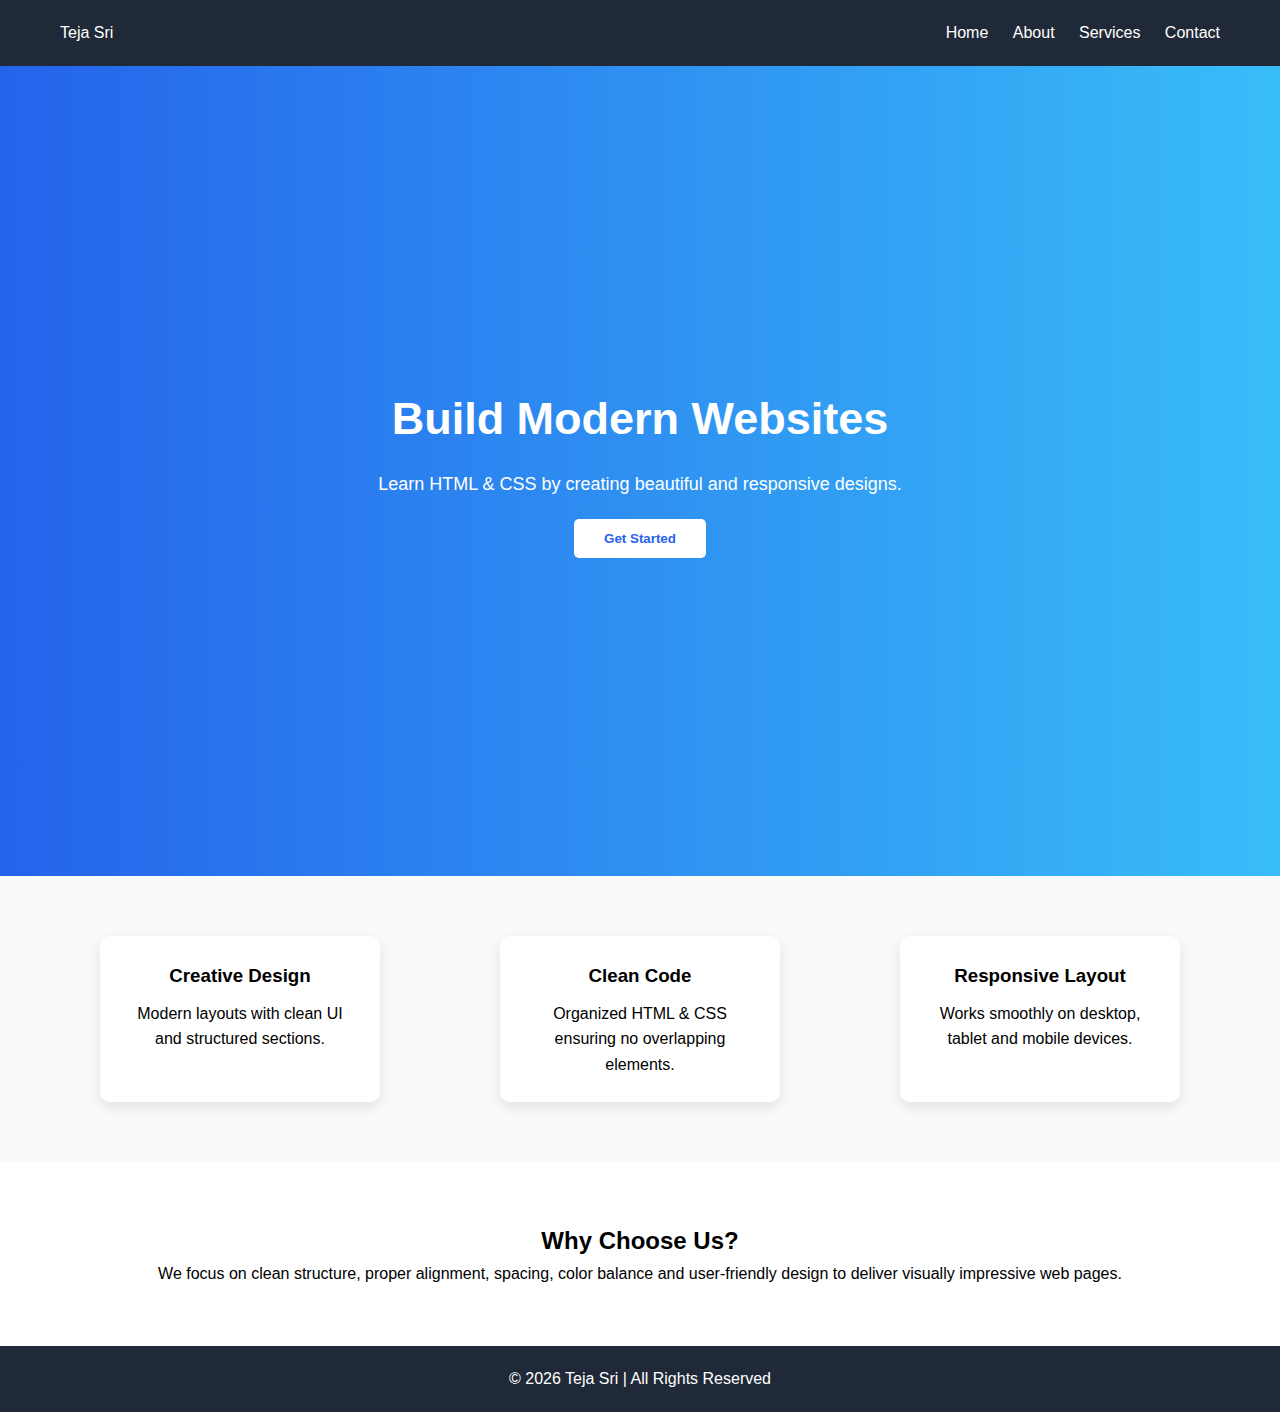
<file: Task1/index.html>
<!DOCTYPE html>
<html lang="en">
<head>
    <meta charset="UTF-8">
    <title>Creative Landing Page</title>
    <link rel="stylesheet" href="style.css">
</head>
<body>

    <!-- Header -->
    <header>
        <div class="logo">Teja Sri</div>
        <nav>
            <a href="#">Home</a>
            <a href="#">About</a>
            <a href="#">Services</a>
            <a href="#">Contact</a>
        </nav>
    </header>

    <!-- Hero Section -->
    <section class="hero">
        <div class="hero-content">
            <h1>Build Modern Websites</h1>
            <p>Learn HTML & CSS by creating beautiful and responsive designs.</p>
            <button>Get Started</button>
        </div>
    </section>

    <!-- Features Section -->
    <section class="features">
        <div class="card">
            <h3>Creative Design</h3>
            <p>Modern layouts with clean UI and structured sections.</p>
        </div>

        <div class="card">
            <h3>Clean Code</h3>
            <p>Organized HTML & CSS ensuring no overlapping elements.</p>
        </div>

        <div class="card">
            <h3>Responsive Layout</h3>
            <p>Works smoothly on desktop, tablet and mobile devices.</p>
        </div>
    </section>

    <!-- About Section -->
    <section class="about">
        <h2>Why Choose Us?</h2>
        <p>
            We focus on clean structure, proper alignment, spacing,
            color balance and user-friendly design to deliver
            visually impressive web pages.
        </p>
    </section>

    <!-- Footer -->
    <footer>
        <p>© 2026 Teja Sri | All Rights Reserved</p>
    </footer>

</body>
</html>
</file>
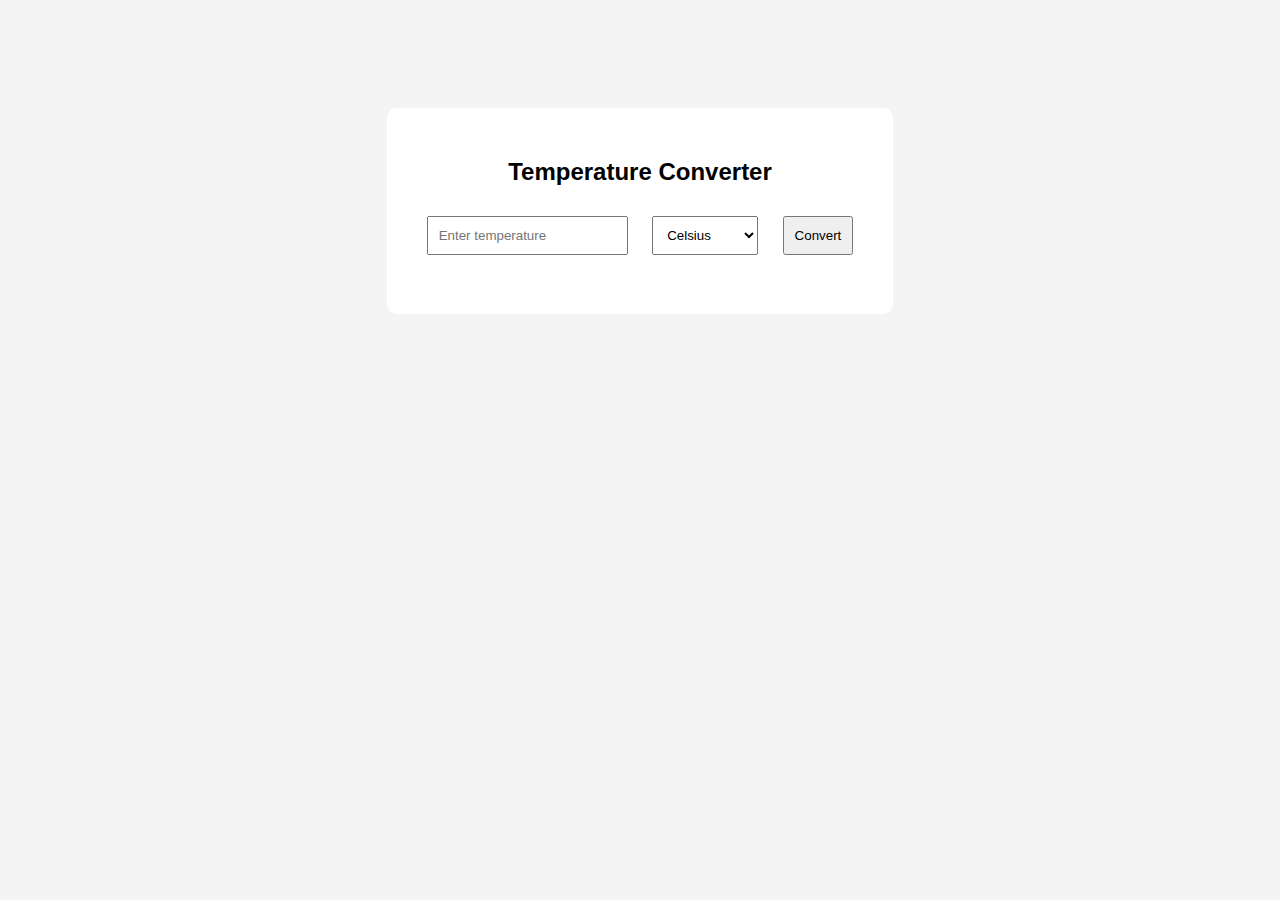
<file: Task3/index.html>
<!DOCTYPE html>
<html>
<head>
    <title>Temperature Converter</title>
    <link rel="stylesheet" href="style.css">
</head>
<body>

<div class="container">
    <h2>Temperature Converter</h2>

    <input type="number" id="tempInput" placeholder="Enter temperature">

    <select id="unit">
        <option value="celsius">Celsius</option>
        <option value="fahrenheit">Fahrenheit</option>
    </select>

    <button onclick="convert()">Convert</button>

    <h3 id="result"></h3>
</div>

<script src="script.js"></script>
</body>
</html>
</file>
<file: Task1/style.css>
* {
    margin: 0;
    padding: 0;
    box-sizing: border-box;
    font-family: Arial, sans-serif;
}

body {
    line-height: 1.6;
}

/* Header */
header {
    display: flex;
    justify-content: space-between;
    align-items: center;
    padding: 20px 60px;
    background-color: #1f2937;
    color: white;
}

nav a {
    color: white;
    text-decoration: none;
    margin-left: 20px;
    font-weight: 500;
}

nav a:hover {
    color: #38bdf8;
}

/* Hero Section */
.hero {
    height: 90vh;
    background: linear-gradient(to right, #2563eb, #38bdf8);
    display: flex;
    justify-content: center;
    align-items: center;
    text-align: center;
    color: white;
    padding: 20px;
}

.hero h1 {
    font-size: 45px;
}

.hero p {
    margin-top: 15px;
    font-size: 18px;
}

.hero button {
    margin-top: 20px;
    padding: 12px 30px;
    border: none;
    background: white;
    color: #2563eb;
    font-weight: bold;
    border-radius: 5px;
    cursor: pointer;
}

.hero button:hover {
    background: #f1f5f9;
}

/* Features */
.features {
    display: flex;
    justify-content: space-around;
    padding: 60px 40px;
    background: #f8fafc;
}

.card {
    background: white;
    width: 280px;
    padding: 25px;
    text-align: center;
    border-radius: 10px;
    box-shadow: 0 5px 15px rgba(0,0,0,0.1);
}

.card h3 {
    margin-bottom: 10px;
}

/* About */
.about {
    padding: 60px 100px;
    text-align: center;
}

/* Footer */
footer {
    background: #1f2937;
    color: white;
    text-align: center;
    padding: 20px;
}
</file>
<file: Task3/style.css>
body {
    font-family: Arial;
    text-align: center;
    padding: 100px;
    background: #f4f4f4;
}

.container {
    background: white;
    padding: 30px;
    display: inline-block;
    border-radius: 10px;
}

input, select, button {
    padding: 10px;
    margin: 10px;
}
</file>
